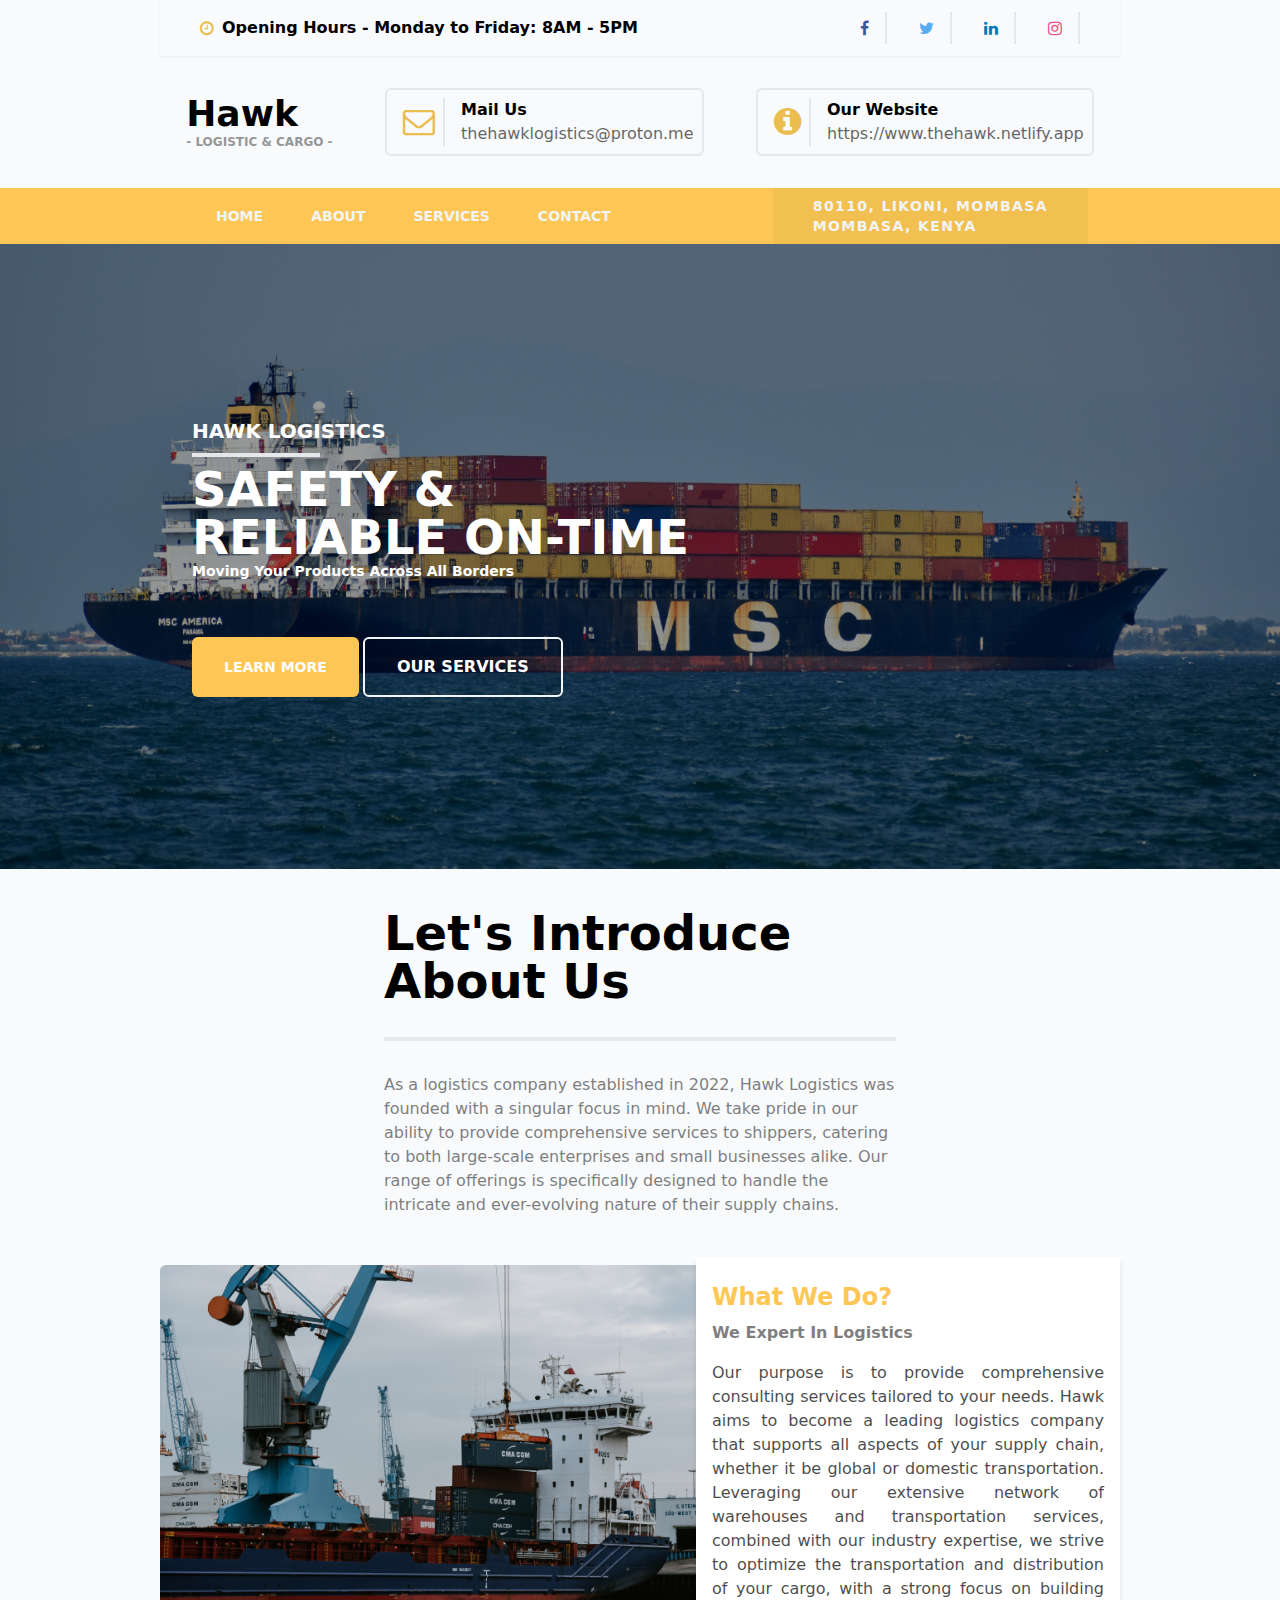
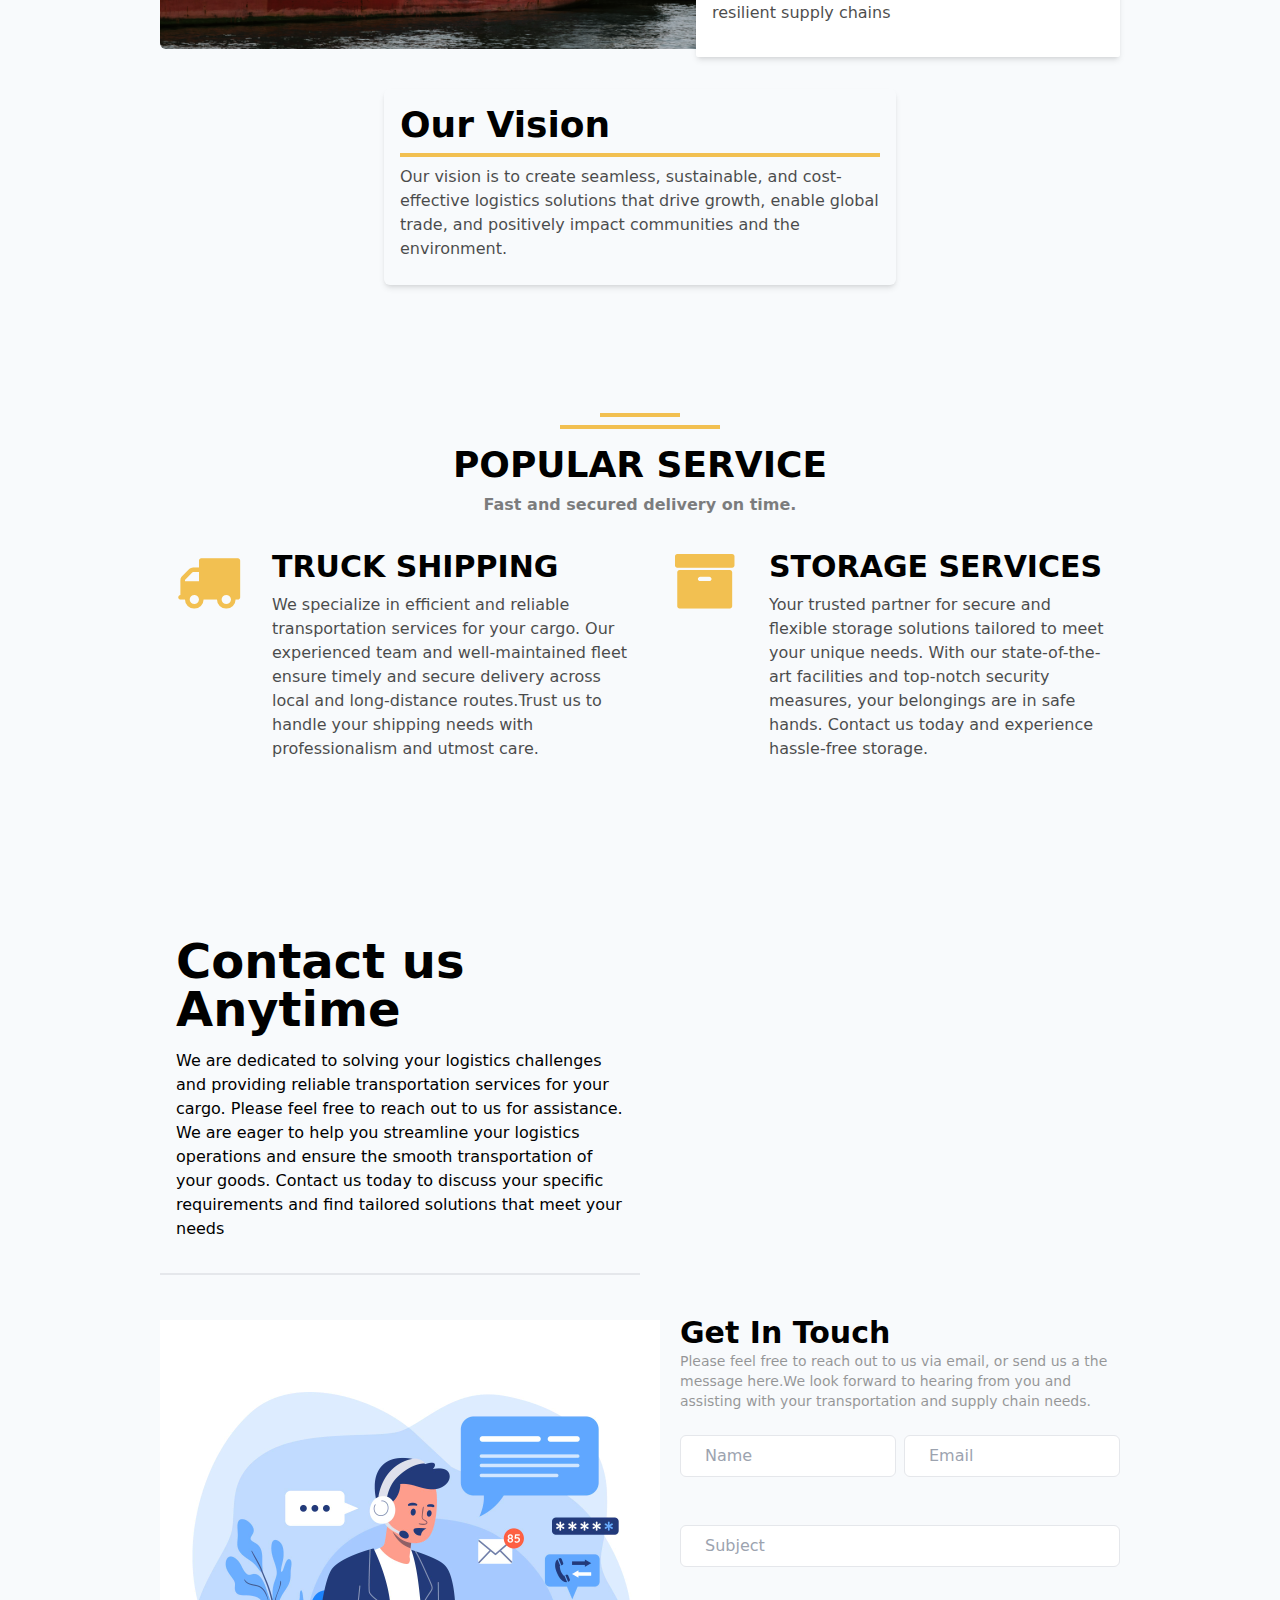
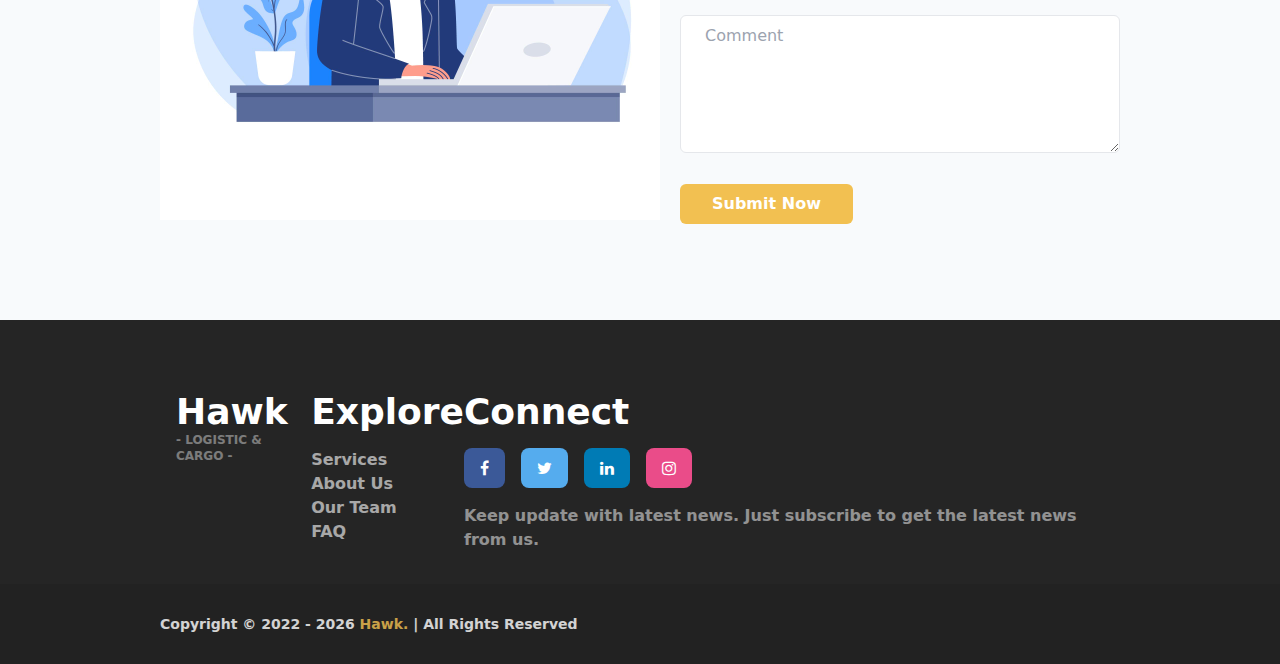
<file: index.html>
<!DOCTYPE html>
<html lang="en" class="scroll-pt-12 scroll-smooth">
  <head>
    <meta charset="UTF-8" />
    <meta
      name="viewport"
      content="width=device-width, initial-scale=1.0, maximum-scale=1.0, user-scalable=no"
    />
    <!-- jQuery -->
    <script
      defer
      src="https://ajax.googleapis.com/ajax/libs/jquery/3.6.4/jquery.min.js"
    ></script>
    <!-- custom javascript -->
    <script defer src="./app.js"></script>

    <link rel="stylesheet" href="./build.css" />
    <!-- icons -->
    <link
      rel="stylesheet"
      href="https://cdnjs.cloudflare.com/ajax/libs/font-awesome/4.7.0/css/font-awesome.min.css"
    />

    <!-- animate css -->
    <link
      rel="stylesheet"
      href="https://cdnjs.cloudflare.com/ajax/libs/animate.css/4.1.1/animate.min.css"
    />

    <!-- internal css -->
    <style>
      #hide,
      .fa-truck,
      .fa-archive {
        display: none;
      }

      @media screen and (min-width: 768px) {
        .fa-archive,
        .fa-truck {
          display: block;
        }
      }
    </style>
    <title>Hawk</title>
  </head>
  <body class="bg-slate-50 antialiased">
    <section class="container">
      <div
        class="mx-auto flex h-14 flex-col px-10 md:w-9/12 md:flex-row md:justify-between md:shadow-sm"
      >
        <div
          class="flex items-baseline space-x-2 font-semibold opacity-70 md:items-center md:opacity-100"
        >
          <i class="fa fa-clock-o text-[#EBBD4F]"></i>
          <p class="leading-6">Opening Hours - Monday to Friday: 8AM - 5PM</p>
        </div>
        <div
          class="mt-6 flex items-center space-x-1 text-white md:mt-0 md:space-x-4"
        >
          <a
            href="#"
            class="fa fa-facebook border px-6 py-4 text-[#3B5998] hover:opacity-70 md:border-0 md:border-r-2 md:px-4 md:py-2"
          ></a>
          <a
            href="#"
            class="fa fa-twitter border px-6 py-4 text-[#55ACEE] hover:opacity-70 md:border-0 md:border-r-2 md:px-4 md:py-2"
          ></a>
          <a
            href="#"
            class="fa fa-linkedin border px-6 py-4 text-[#007bb5] hover:opacity-70 md:border-0 md:border-r-2 md:px-4 md:py-2"
          ></a>
          <a
            href="#"
            class="fa fa-instagram border px-6 py-4 text-[#ea4c89] hover:opacity-70 md:border-0 md:border-r-2 md:px-4 md:py-2"
          ></a>
        </div>
      </div>

      <section
        class="mx-auto my-20 flex w-9/12 flex-col items-center justify-around space-y-4 md:my-8 md:flex-row md:space-y-0"
      >
        <div>
          <h2 class="font-custom text-4xl font-bold">Hawk</h2>
          <p class="text-xs font-bold uppercase opacity-40">
            - Logistic & Cargo -
          </p>
        </div>

        <div class="flex space-x-4 rounded-md border-2 p-2">
          <div
            class="fa fa-envelope-o fa-2x border-r-2 p-2 text-[#EBBD4F]"
          ></div>
          <div>
            <h3 class="font-bold">Mail Us</h3>
            <p class="opacity-60">thehawklogistics@proton.me</p>
          </div>
        </div>

        <div class="flex space-x-4 rounded-md border-2 p-2">
          <div
            class="fa fa-info-circle fa-2x border-r-2 p-2 text-[#EBBD4F]"
          ></div>
          <div>
            <h3 class="font-bold">Our Website</h3>
            <p class="opacity-60">https://www.thehawk.netlify.app</p>
          </div>
        </div>
      </section>

      <!-- header -->
      <header
        class="-mt-10 bg-[#FEC655] px-10 text-sm font-bold uppercase text-slate-100 md:sticky md:top-0 md:z-50 md:-mt-0 md:flex md:items-center md:justify-between md:px-48"
      >
        <nav
          class="hidden md:block md:flex md:h-14 md:items-center md:justify-center"
        >
          <a
            href="#home"
            class="flex h-full items-center justify-center px-6 hover:bg-[#333333]"
            >Home</a
          >
          <a
            href="#about"
            class="flex h-full items-center justify-center px-6 hover:bg-[#333333]"
            >About</a
          >
          <a
            href="#services"
            class="flex h-full items-center justify-center px-6 hover:bg-[#333333]"
            >Services</a
          >
          <a
            href="#contact"
            class="flex h-full items-center justify-center px-6 hover:bg-[#333333]"
            >Contact</a
          >
        </nav>
        <div
          class="inline-block bg-[#F2C051] px-1 py-4 tracking-widest opacity-100 md:block md:px-10 md:py-2"
        >
          <h2>80110, Likoni, Mombasa</h2>
          <h2 class="text-right md:text-left">Mombasa, Kenya</h2>
        </div>
      </header>

      <div
        class="flex h-16 items-center justify-end bg-[#333333] pr-2 text-[#F2C051] md:hidden"
      >
        <div class="flex h-14 w-16 items-center justify-center bg-white">
          <i class="fa fa-bars fa-2x cursor-pointer text-xl" id="show"></i>
          <i
            class="fa fa-window-close fa-2x cursor-pointer text-xl"
            id="hide"
          ></i>
        </div>
      </div>
      <nav class="hidden bg-[#0C1923] text-white" id="panel">
        <a
          href="#home"
          class="animate__animated animate__fadeInLeftBig animate__faster flex h-full items-center px-6 py-4 font-semibold uppercase focus:bg-[#263139]"
          >Home</a
        >
        <a
          href="#about"
          class="animate__animated animate__fadeInRightBig animate__faster flex h-full items-center px-6 py-4 font-semibold uppercase focus:bg-[#263139]"
          >About</a
        >
        <a
          href="#services"
          class="animate__animated animate__fadeInLeftBig animate__faster flex h-full items-center px-6 py-4 font-semibold uppercase focus:bg-[#263139]"
          >Services</a
        >
        <a
          href="#contact"
          class="animate__animated animate__fadeInRightBig animate__faster flex h-full items-center px-6 py-4 font-semibold uppercase focus:bg-[#263139]"
          >Contact</a
        >
      </nav>

      <!-- home -->

      <section
        class="h-96 bg-mobile-pattern bg-cover bg-center bg-no-repeat md:h-[625px] md:bg-hero-pattern md:bg-bottom"
        id="home"
      >
        <div class="flex h-full items-center bg-black bg-opacity-40">
          <div
            class="mx-auto w-10/12 font-semibold text-white md:ml-48 md:w-2/5"
          >
            <h2 class="font-custom text-xl uppercase">Hawk Logistics</h2>
            <hr class="my-2 w-3/12 md:border-2" />
            <h2 class="font-custom text-3xl uppercase md:text-5xl">
              Safety & Reliable On-Time
            </h2>
            <p class="text-sm capitalize">
              Moving your products across all borders
            </p>

            <div
              class="mt-14 flex space-x-4 uppercase text-white md:flex-none md:space-x-1"
            >
              <a
                href="#"
                class="flex items-center whitespace-nowrap rounded-md bg-[#FEC655] px-4 py-2 text-sm font-semibold hover:opacity-70 md:flex-none md:whitespace-normal md:px-8 md:py-4"
                >Learn More</a
              >

              <a
                href="#services"
                class="flex items-center whitespace-nowrap rounded-md border-2 border-slate-100 bg-black bg-opacity-5 px-4 py-2 font-semibold hover:opacity-70 md:flex-none md:whitespace-normal md:px-8 md:py-4"
                >Our Services</a
              >
            </div>
          </div>
        </div>
      </section>

      <!-- About -->

      <section class="mx-auto my-10 h-auto w-10/12 md:w-2/5" id="about">
        <div
          class="font-custom mt-4 flex justify-center text-2xl font-bold md:text-5xl"
        >
          Let's Introduce About Us
        </div>
        <hr class="my-4 border-2 md:my-8" />

        <p class="opacity-50">
          As a logistics company established in 2022, Hawk Logistics was founded
          with a singular focus in mind. We take pride in our ability to provide
          comprehensive services to shippers, catering to both large-scale
          enterprises and small businesses alike. Our range of offerings is
          specifically designed to handle the intricate and ever-evolving nature
          of their supply chains.
        </p>
      </section>

      <section
        class="mx-auto my-8 flex w-10/12 flex-col items-center md:w-9/12 md:flex-row"
      >
        <img
          src="/images/pilger.jpg"
          alt="image"
          class="hidden h-96 rounded-md md:block"
          width="700"
        />

        <div
          class="h-auto w-full rounded-sm bg-white p-4 shadow-md md:z-30 md:-ml-10"
        >
          <h3 class="my-2 text-2xl font-semibold text-[#FEC655]">
            What We Do?
          </h3>

          <h3 class="font-semibold capitalize opacity-50">
            We expert in logistics
          </h3>

          <p class="my-4 opacity-70 md:text-justify">
            Our purpose is to provide comprehensive consulting services tailored
            to your needs. Hawk aims to become a leading logistics company that
            supports all aspects of your supply chain, whether it be global or
            domestic transportation. Leveraging our extensive network of
            warehouses and transportation services, combined with our industry
            expertise, we strive to optimize the transportation and distribution
            of your cargo, with a strong focus on building resilient supply
            chains
          </p>
        </div>
      </section>
      <section class="mx-auto mt-4 w-10/12 rounded-md p-4 shadow-md md:w-2/5">
        <h3 class="font-custom text-4xl font-bold">Our Vision</h3>
        <hr class="my-2 border-2 border-[#F2C051]" />
        <p class="my-2 font-sans opacity-70">
          Our vision is to create seamless, sustainable, and cost-effective
          logistics solutions that drive growth, enable global trade, and
          positively impact communities and the environment.
        </p>
      </section>

      <!-- Services -->
      <section
        class="mx-auto my-32 w-10/12 text-center md:w-9/12"
        id="services"
      >
        <hr class="mx-auto my-2 w-1/12 border-2 border-[#F2C051]" />
        <hr class="mx-auto w-1/6 border-2 border-[#F2C051]" />
        <h3
          class="font-custom mb-2 mt-4 text-2xl font-bold uppercase md:text-4xl"
        >
          Popular Service
        </h3>

        <p class="font-semibold opacity-50">
          Fast and secured delivery on time.
        </p>

        <section
          class="mb-10 mt-4 flex flex-col items-baseline justify-center space-y-10 md:flex-row md:space-x-8 md:space-y-0 md:p-4"
        >
          <div
            class="flex flex-col shadow-lg shadow-slate-300 md:flex-row md:space-x-8 md:shadow-none"
          >
            <i class="fa fa-truck fa-4x text-[#F2C051]"></i>
            <img
              src="/images/truck.jpg"
              alt="image"
              height="176"
              class="mb-4 h-44 w-full object-cover object-center md:hidden"
            />
            <div class="p-6 text-left md:p-0">
              <h2
                class="font-custom mb-2 text-xl font-bold uppercase md:text-3xl"
              >
                Truck shipping
              </h2>
              <p class="opacity-70">
                We specialize in efficient and reliable transportation services
                for your cargo. Our experienced team and well-maintained fleet
                ensure timely and secure delivery across local and long-distance
                routes.Trust us to handle your shipping needs with
                professionalism and utmost care.
              </p>
            </div>
          </div>

          <div
            class="flex flex-col shadow-lg shadow-slate-300 md:flex-row md:space-x-8 md:shadow-none"
          >
            <i class="fa fa-archive fa-4x text-[#F2C051]"></i>
            <img
              src="/images/storage.jpg"
              alt="image"
              height="176"
              class="mb-4 h-44 w-full object-cover object-center md:hidden"
            />
            <div class="p-6 text-left md:p-0">
              <h2
                class="font-custom mb-2 text-xl font-bold uppercase md:text-3xl"
              >
                Storage services
              </h2>
              <p class="opacity-70">
                Your trusted partner for secure and flexible storage solutions
                tailored to meet your unique needs. With our state-of-the-art
                facilities and top-notch security measures, your belongings are
                in safe hands. Contact us today and experience hassle-free
                storage.
              </p>
            </div>
          </div>
        </section>
      </section>

      <!-- Contact us -->

      <section class="mx-auto mb-24 w-10/12 md:w-9/12" id="contact">
        <div class="mb-10 w-full border-b-2 p-4 md:w-1/2">
          <h2 class="font-custom text-3xl font-bold md:mt-4 md:text-5xl">
            Contact us <br />
            Anytime
          </h2>
          <p class="my-4">
            We are dedicated to solving your logistics challenges and providing
            reliable transportation services for your cargo. Please feel free to
            reach out to us for assistance. We are eager to help you streamline
            your logistics operations and ensure the smooth transportation of
            your goods. Contact us today to discuss your specific requirements
            and find tailored solutions that meet your needs
          </p>
        </div>

        <section class="my-10 w-full md:flex md:items-center md:space-x-5">
          <img
            src="/images/support.jpg"
            alt="image"
            width="700"
            class="hidden object-cover object-center md:block"
            style="height: 500px"
          />
          <div class="">
            <h2 class="font-custom text-3xl font-bold">Get In Touch</h2>
            <p class="text-sm opacity-40">
              Please feel free to reach out to us via email, or send us a the
              message here.We look forward to hearing from you and assisting
              with your transportation and supply chain needs.
            </p>

            <div
              class="my-6 flex flex-col space-y-4 md:flex-row md:space-x-2 md:space-y-0"
            >
              <input
                type="text"
                placeholder="Name"
                class="w-full rounded-md border px-6 py-2 outline-none focus:outline-none"
              />
              <input
                type="text"
                placeholder="Email"
                class="w-full rounded-md border px-6 py-2 outline-none focus:outline-none"
              />
            </div>
            <input
              type="text"
              placeholder="Subject"
              class="-my-2 w-full rounded-md border px-6 py-2 outline-none focus:outline-none md:my-6"
            />

            <textarea
              placeholder="Comment"
              cols="30"
              rows="5"
              class="my-6 w-full rounded-md border px-6 py-2 outline-none focus:outline-none"
            ></textarea>

            <button
              type="submit"
              class="rounded-md bg-[#F2C051] px-8 py-2 font-bold capitalize text-white"
            >
              Submit Now
            </button>
          </div>
        </section>
      </section>

      <!-- footer -->
      <section class="w-full bg-[#252525] text-white">
        <footer
          class="mx-auto flex w-10/12 flex-col items-baseline justify-between bg-[#252525] px-4 pt-10 md:w-9/12 md:flex-row"
        >
          <div class="my-2 md:my-0">
            <h2 class="font-custom text-2xl font-bold md:text-4xl">Hawk</h2>
            <p class="text-xs font-bold uppercase opacity-40">
              - Logistic & Cargo -
            </p>
          </div>

          <div class="my-2 md:my-0">
            <h2 class="font-custom my-4 text-2xl font-bold md:text-4xl">
              Explore
            </h2>
            <div class="flex flex-col">
              <a href="#" class="font-semibold opacity-60 hover:opacity-30"
                >Services</a
              >
              <a href="#" class="font-semibold opacity-60 hover:opacity-30"
                >About Us</a
              >
              <a href="#" class="font-semibold opacity-60 hover:opacity-30"
                >Our Team</a
              >
              <a href="#" class="font-semibold opacity-60 hover:opacity-30"
                >FAQ</a
              >
            </div>
          </div>

          <div class="my-2 md:my-4">
            <h2 class="font-custom my-4 text-2xl font-bold md:text-4xl">
              Connect
            </h2>
            <div class="flex items-center space-x-4 text-white">
              <a
                href="#"
                class="fa fa-facebook rounded-lg bg-[#3B5998] px-4 py-3 hover:opacity-70"
              ></a>
              <a
                href="#"
                class="fa fa-twitter rounded-lg bg-[#55ACEE] px-4 py-3 hover:opacity-70"
              ></a>
              <a
                href="#"
                class="fa fa-linkedin rounded-lg bg-[#007bb5] px-4 py-3 hover:opacity-70"
              ></a>
              <a
                href="#"
                class="fa fa-instagram rounded-lg bg-[#ea4c89] px-4 py-3 hover:opacity-70"
              ></a>
            </div>

            <p class="my-4 font-semibold opacity-50">
              Keep update with latest news. Just subscribe to get the latest
              news from us.
            </p>
          </div>
        </footer>
        <section
          class="flex h-20 items-center bg-[#222222] font-semibold opacity-80"
        >
          <p class="md:text-md mx-auto w-9/12 text-sm">
            Copyright &copy; 2022 -
            <script>
              document.write(new Date().getFullYear());
            </script>
            <span class="text-[#F2C051]">Hawk.</span> | All Rights Reserved
          </p>
        </section>
      </section>
    </section>
  </body>
</html>
</file>
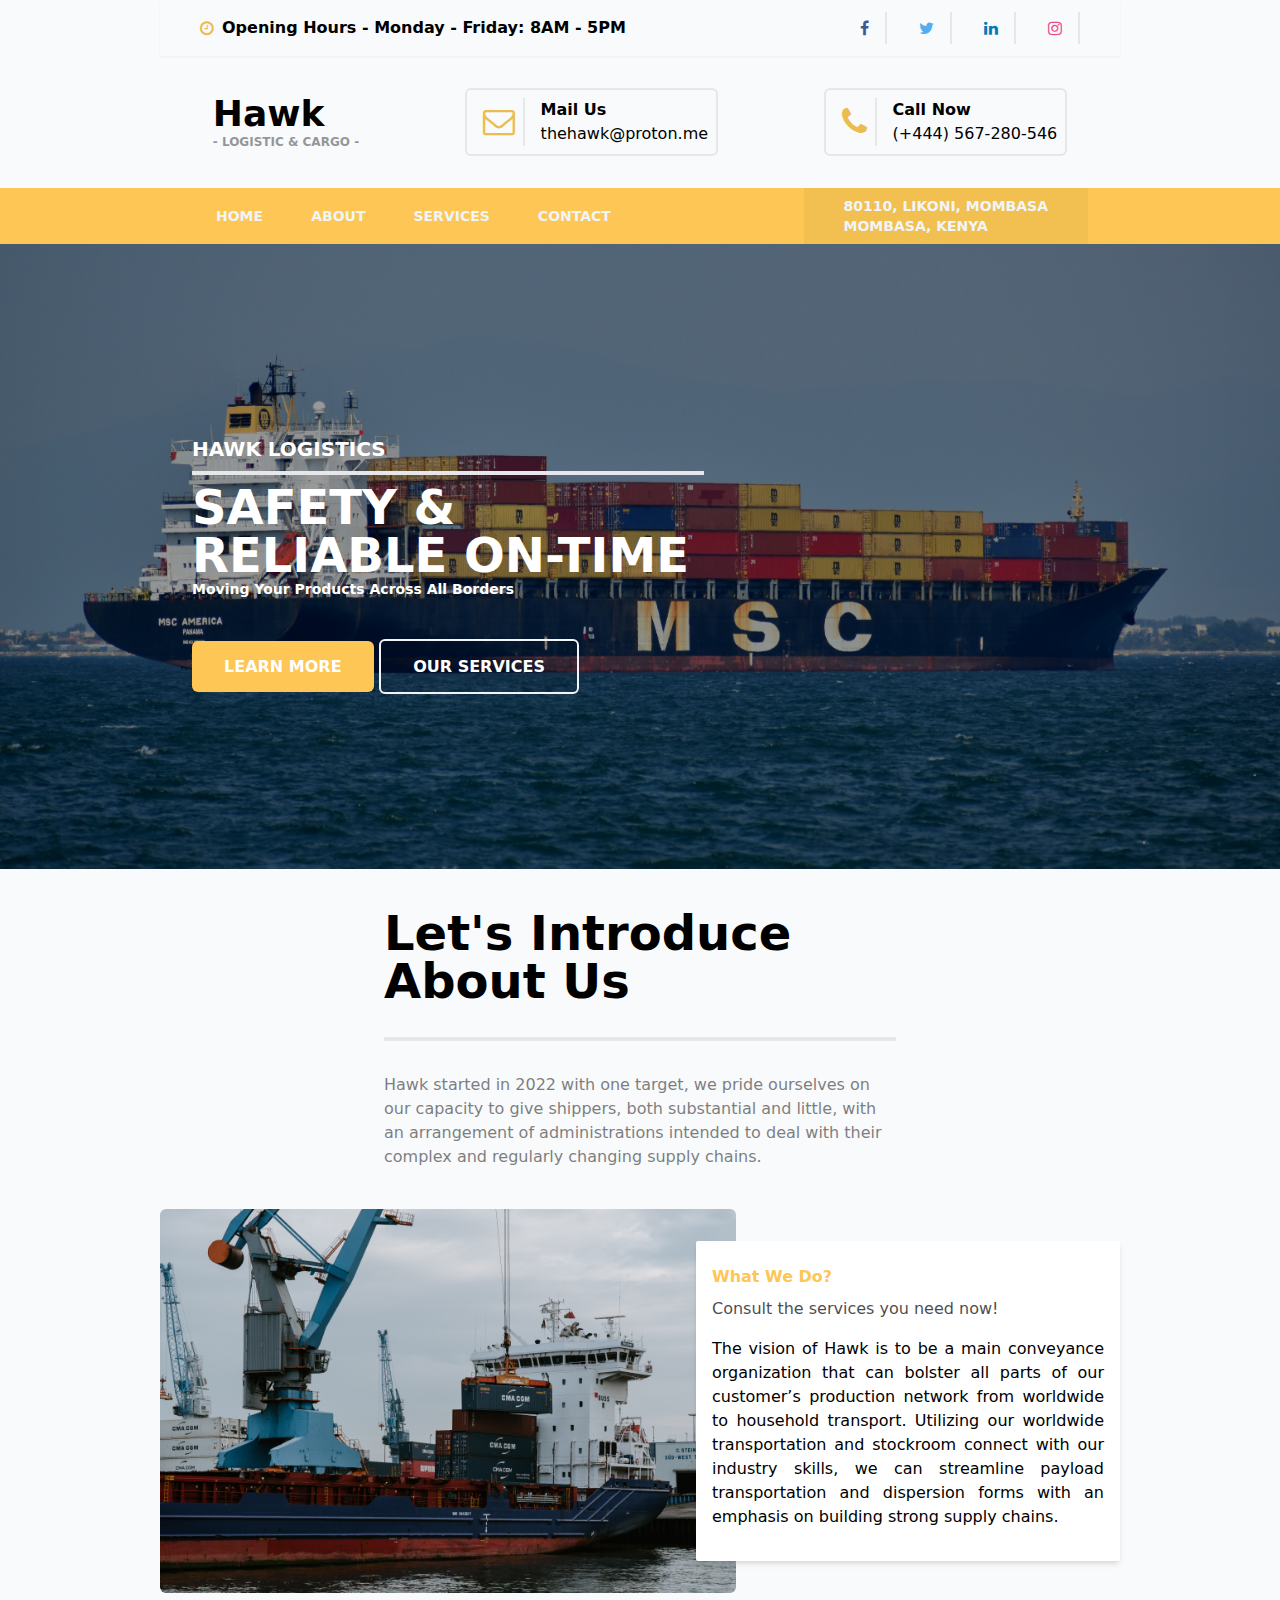
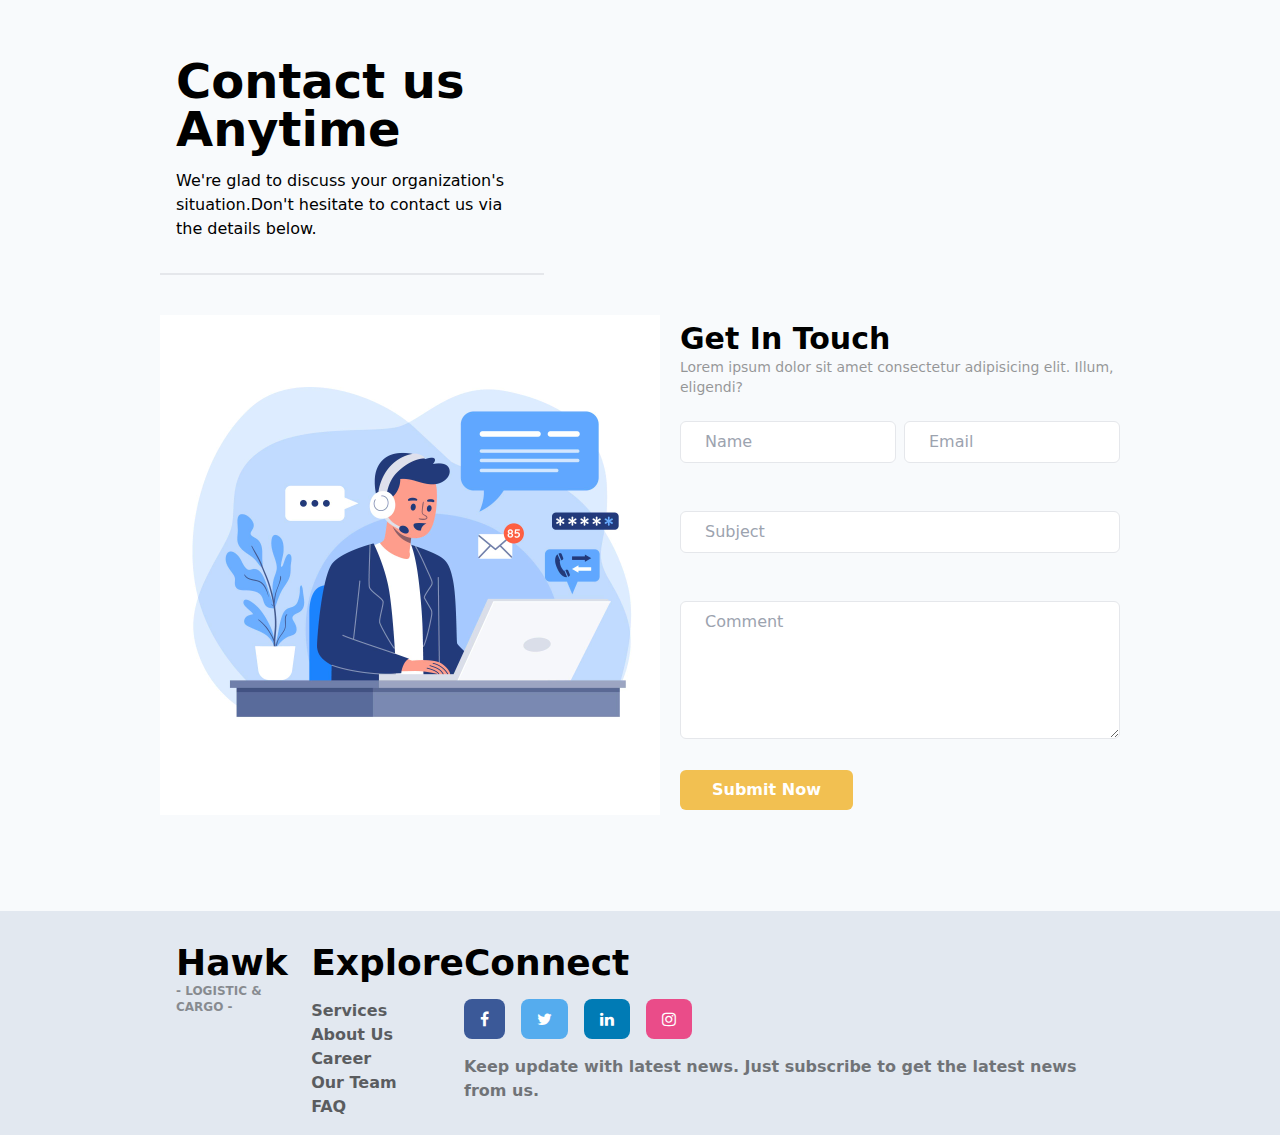
<file: public/index.html>
<!DOCTYPE html>
<html lang="en" class="scroll-pt-12 scroll-smooth">
  <head>
    <meta charset="UTF-8" />
    <meta name="viewport" content="width=device-width, initial-scale=1.0" />
    <link
      href="https://fonts.googleapis.com/css2?family=Port+Lligat+Slab&display=swap"
      rel="stylesheet"
    />
    <link rel="stylesheet" href="build.css" />
    <!-- icons -->
    <link
      rel="stylesheet"
      href="https://cdnjs.cloudflare.com/ajax/libs/font-awesome/4.7.0/css/font-awesome.min.css"
    />

    <!-- css -->
    <style>
      @media screen and (max-width: 768px) {
        .container {
          display: none;
        }
      }
    </style>
    <title>Hawk</title>
  </head>
  <body class="bg-slate-50 antialiased">
    <section class="container">
      <div class="mx-auto flex h-14 w-9/12 justify-between px-10 shadow-sm">
        <div class="flex items-center space-x-2 font-semibold">
          <i class="fa fa-clock-o text-[#EBBD4F]"></i>
          <p>Opening Hours - Monday - Friday: 8AM - 5PM</p>
        </div>
        <div class="flex items-center space-x-4 text-white">
          <a
            href="#"
            class="fa fa-facebook border-r-2 px-4 py-2 text-[#3B5998] hover:opacity-70"
          ></a>
          <a
            href="#"
            class="fa fa-twitter border-r-2 px-4 py-2 text-[#55ACEE] hover:opacity-70"
          ></a>
          <a
            href="#"
            class="fa fa-linkedin border-r-2 px-4 py-2 text-[#007bb5] hover:opacity-70"
          ></a>
          <a
            href="#"
            class="fa fa-instagram border-r-2 px-4 py-2 text-[#ea4c89] hover:opacity-70"
          ></a>
        </div>
      </div>

      <section class="mx-auto my-8 flex w-9/12 items-center justify-around">
        <div>
          <h2 class="font-custom text-4xl font-bold">Hawk</h2>
          <p class="text-xs font-bold uppercase opacity-40">
            - Logistic & Cargo -
          </p>
        </div>

        <div class="flex space-x-4 rounded-md border-2 p-2">
          <div
            class="fa fa-envelope-o fa-2x border-r-2 p-2 text-[#EBBD4F]"
          ></div>
          <div>
            <h3 class="font-bold">Mail Us</h3>
            <p>thehawk@proton.me</p>
          </div>
        </div>

        <div class="flex space-x-4 rounded-md border-2 p-2">
          <div class="fa fa-phone fa-2x border-r-2 p-2 text-[#EBBD4F]"></div>
          <div>
            <h3 class="font-bold">Call Now</h3>
            <p>(+444) 567-280-546</p>
          </div>
        </div>
      </section>

      <!-- header -->
      <header
        class="sticky top-0 z-50 flex items-center justify-between bg-[#FEC655] px-48 text-sm font-bold uppercase text-slate-100"
      >
        <nav class="flex h-14 items-center justify-center">
          <a
            href="#home"
            class="flex h-full items-center justify-center px-6 hover:bg-[#333333]"
            >Home</a
          >
          <a
            href="#about"
            class="flex h-full items-center justify-center px-6 hover:bg-[#333333]"
            >About</a
          >
          <a
            href="#"
            class="flex h-full items-center justify-center px-6 hover:bg-[#333333]"
            >Services</a
          >
          <a
            href="#contact"
            class="flex h-full items-center justify-center px-6 hover:bg-[#333333]"
            >Contact</a
          >
        </nav>
        <div class="bg-[#F2C051] px-10 py-2">
          <h2>80110, Likoni, Mombasa</h2>
          <h2>Mombasa, Kenya</h2>
        </div>
      </header>

      <!-- home -->

      <section
        class="h-[625px] bg-hero-pattern bg-cover bg-bottom bg-no-repeat"
        id="home"
      >
        <div class="flex h-full items-center bg-black bg-opacity-40">
          <div class="ml-48 w-2/5 font-semibold text-white">
            <h2 class="font-custom text-xl uppercase">Hawk Logistics</h2>
            <hr class="my-2 border-2" />
            <h2 class="font-custom text-5xl uppercase">
              Safety & Reliable On-Time
            </h2>
            <p class="text-sm capitalize">
              Moving your products across all borders
            </p>

            <div class="mt-14 uppercase text-white">
              <a
                href="#"
                class="rounded-md bg-[#FEC655] px-8 py-4 font-semibold hover:opacity-70"
                >Learn More</a
              >

              <a
                href="#"
                class="rounded-md border-2 border-slate-100 bg-black bg-opacity-5 px-8 py-4 font-semibold hover:opacity-70"
                >Our Services</a
              >
            </div>
          </div>
        </div>
      </section>

      <!-- About -->

      <section class="mx-auto my-10 h-auto w-2/5" id="about">
        <div class="font-custom mt-4 flex justify-center text-5xl font-bold">
          Let's Introduce About Us
        </div>
        <hr class="my-8 border-2" />

        <p class="opacity-50">
          Hawk started in 2022 with one target, we pride ourselves on our
          capacity to give shippers, both substantial and little, with an
          arrangement of administrations intended to deal with their complex and
          regularly changing supply chains.
        </p>
      </section>

      <section class="mx-auto my-8 flex w-9/12 items-center">
        <img
          src="/images/pilger.jpg"
          alt="image"
          class="h-96 rounded-md"
          width="700"
        />

        <div
          class="z-30 -ml-10 h-auto w-full rounded-sm bg-white p-4 shadow-md"
        >
          <h3 class="my-2 font-semibold text-[#FEC655]">What We Do?</h3>
          <h3 class="font-sans opacity-70">
            Consult the services you need now!
          </h3>

          <p class="my-4 text-justify">
            The vision of Hawk is to be a main conveyance organization that can
            bolster all parts of our customer’s production network from
            worldwide to household transport. Utilizing our worldwide
            transportation and stockroom connect with our industry skills, we
            can streamline payload transportation and dispersion forms with an
            emphasis on building strong supply chains.
          </p>
        </div>
      </section>

      <!-- Contact us -->

      <section class="mx-auto mb-24 w-9/12" id="contact">
        <div class="mb-10 w-96 border-b-2 p-4">
          <h2 class="font-custom mt-4 text-5xl font-bold">
            Contact us <br />
            Anytime
          </h2>
          <p class="my-4">
            We're glad to discuss your organization's situation.Don't hesitate
            to contact us via the details below.
          </p>
        </div>

        <section class="my-10 flex items-center space-x-5">
          <img
            src="/images/support.jpg"
            alt="image"
            width="700"
            class="object-cover object-center"
            style="height: 500px"
          />
          <div class="">
            <h2 class="font-custom text-3xl font-bold">Get In Touch</h2>
            <p class="text-sm opacity-40">
              Lorem ipsum dolor sit amet consectetur adipisicing elit. Illum,
              eligendi?
            </p>

            <div class="my-6 flex space-x-2">
              <input
                type="text"
                placeholder="Name"
                class="w-full rounded-md border px-6 py-2 outline-none focus:outline-none"
              />
              <input
                type="text"
                placeholder="Email"
                class="w-full rounded-md border px-6 py-2 outline-none focus:outline-none"
              />
            </div>
            <input
              type="text"
              placeholder="Subject"
              class="my-6 w-full rounded-md border px-6 py-2 outline-none focus:outline-none"
            />

            <textarea
              placeholder="Comment"
              cols="30"
              rows="5"
              class="my-6 w-full rounded-md border px-6 py-2 outline-none focus:outline-none"
            ></textarea>

            <button
              type="submit"
              class="rounded-md bg-[#F2C051] px-8 py-2 font-bold capitalize text-white"
            >
              Submit Now
            </button>
          </div>
        </section>
      </section>

      <!-- footer -->
      <section class="w-full bg-slate-200">
        <footer
          class="mx-auto flex w-9/12 items-baseline justify-between bg-slate-200 px-4"
        >
          <div>
            <h2 class="font-custom text-4xl font-bold">Hawk</h2>
            <p class="text-xs font-bold uppercase opacity-40">
              - Logistic & Cargo -
            </p>
          </div>

          <div class="">
            <h2 class="font-custom my-4 text-4xl font-bold">Explore</h2>
            <div class="flex flex-col">
              <a href="#" class="font-semibold opacity-60 hover:opacity-30"
                >Services</a
              >
              <a href="#" class="font-semibold opacity-60 hover:opacity-30"
                >About Us</a
              >
              <a href="#" class="font-semibold opacity-60 hover:opacity-30"
                >Career</a
              >
              <a href="#" class="font-semibold opacity-60 hover:opacity-30"
                >Our Team</a
              >
              <a href="#" class="font-semibold opacity-60 hover:opacity-30"
                >FAQ</a
              >
            </div>
          </div>

          <div class="my-4">
            <h2 class="font-custom my-4 text-4xl font-bold">Connect</h2>
            <div class="flex items-center space-x-4 text-white">
              <a
                href="#"
                class="fa fa-facebook rounded-lg bg-[#3B5998] px-4 py-3 hover:opacity-70"
              ></a>
              <a
                href="#"
                class="fa fa-twitter rounded-lg bg-[#55ACEE] px-4 py-3 hover:opacity-70"
              ></a>
              <a
                href="#"
                class="fa fa-linkedin rounded-lg bg-[#007bb5] px-4 py-3 hover:opacity-70"
              ></a>
              <a
                href="#"
                class="fa fa-instagram rounded-lg bg-[#ea4c89] px-4 py-3 hover:opacity-70"
              ></a>
            </div>

            <p class="my-4 font-semibold opacity-50">
              Keep update with latest news. Just subscribe to get the latest
              news from us.
            </p>
          </div>
        </footer>
      </section>
    </section>

    <!-- Maintenance section page -->

    <section class="md:hidden">
      <h3 class="font-custom mt-48 font-semibold text-red-500 opacity-50">
        The site is under maintenance. Display on smaller devices will be
        available soon! <br />

        View on larger devices such as laptop/pc!
      </h3>
    </section>
  </body>
</html>
</file>
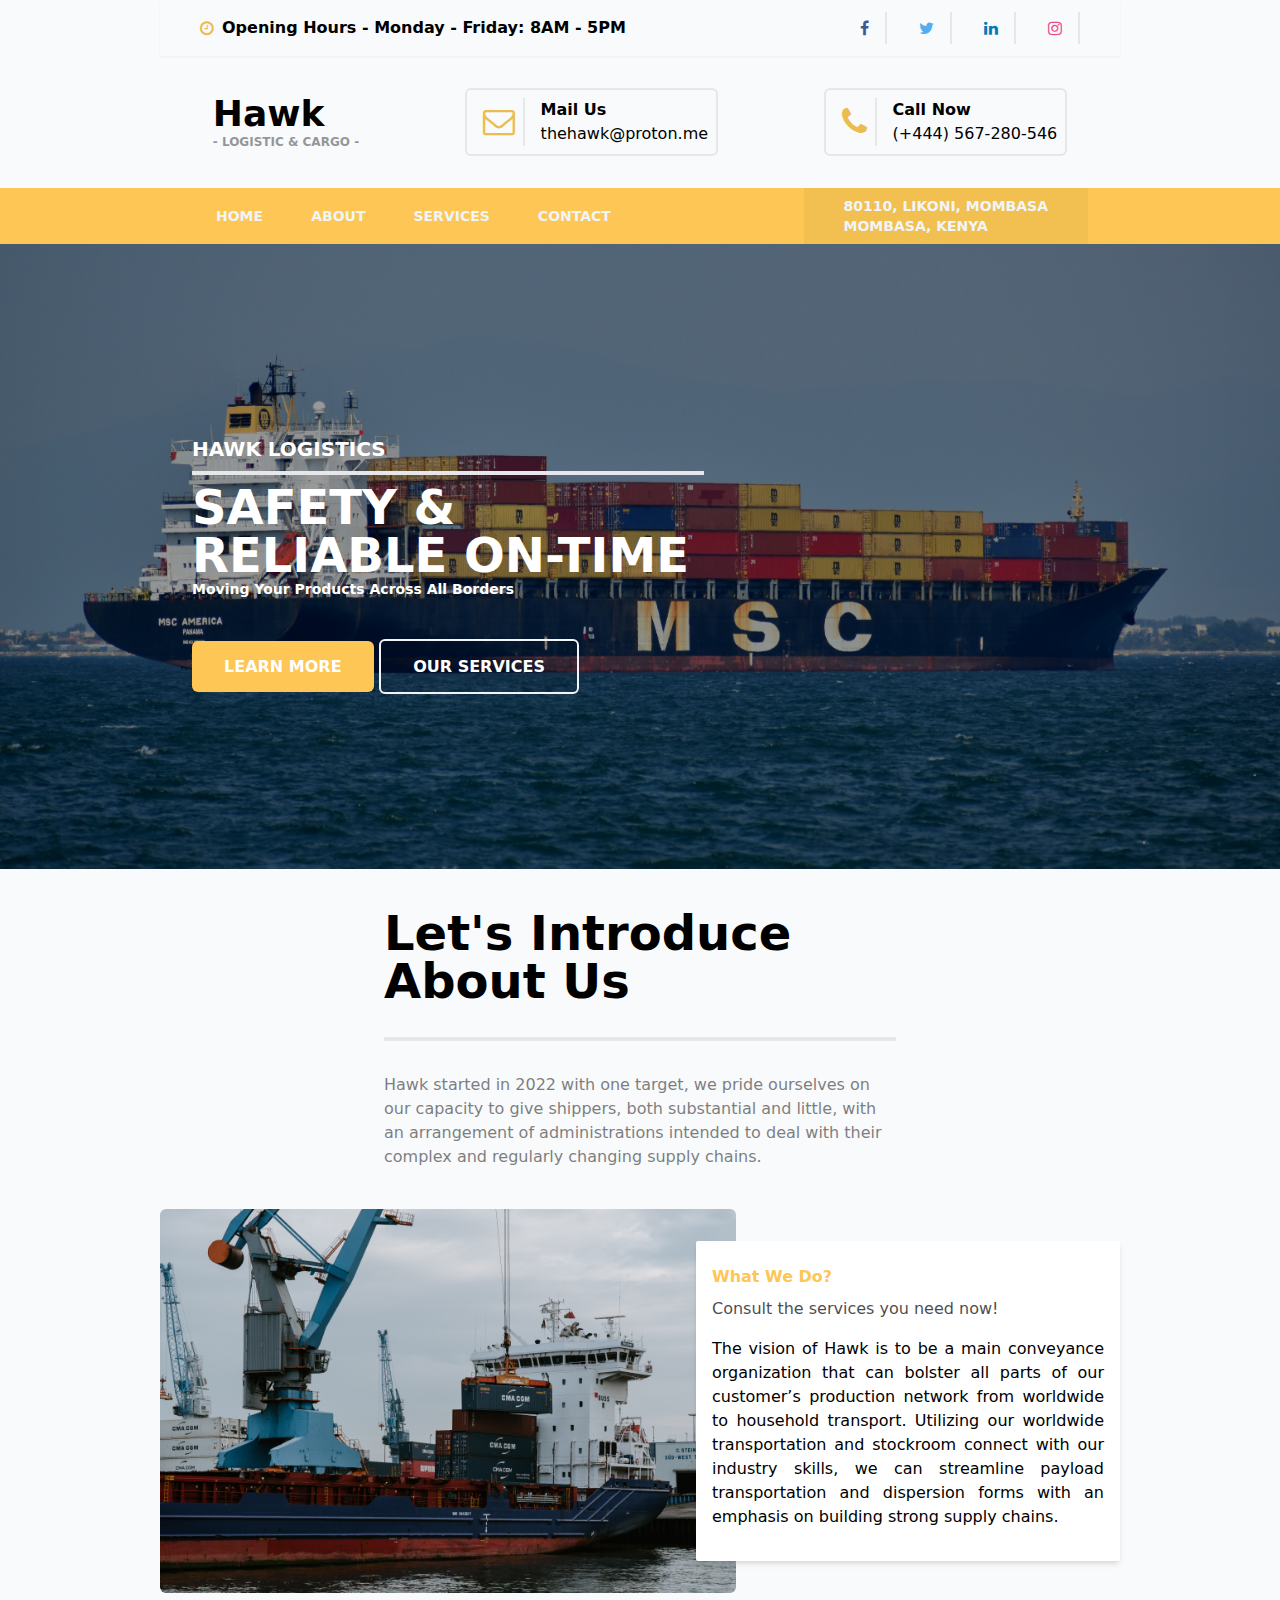
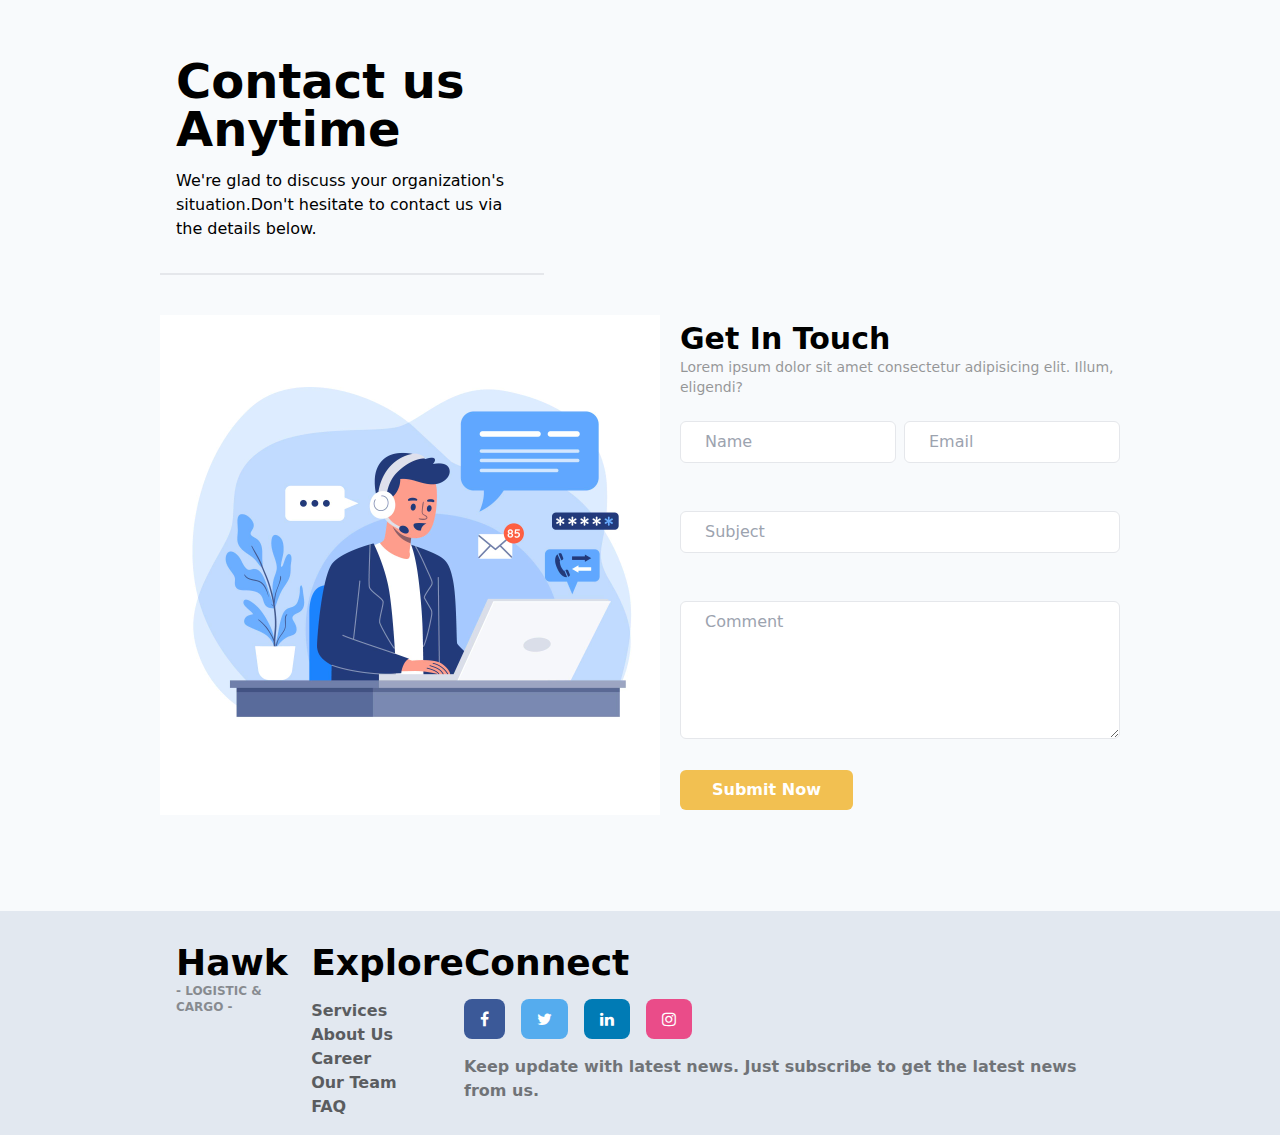
<file: src/index.html>
<!DOCTYPE html>
<html lang="en" class="scroll-pt-12 scroll-smooth">
  <head>
    <meta charset="UTF-8" />
    <meta name="viewport" content="width=device-width, initial-scale=1.0" />
    <link
      href="https://fonts.googleapis.com/css2?family=Port+Lligat+Slab&display=swap"
      rel="stylesheet"
    />
    <link rel="stylesheet" href="/public/build.css" />
    <!-- icons -->
    <link
      rel="stylesheet"
      href="https://cdnjs.cloudflare.com/ajax/libs/font-awesome/4.7.0/css/font-awesome.min.css"
    />

    <!-- css -->
    <style>
      @media screen and (max-width: 768px) {
        .container {
          display: none;
        }
      }
    </style>
    <title>Hawk</title>
  </head>
  <body class="bg-slate-50 antialiased">
    <section class="container">
      <div class="mx-auto flex h-14 w-9/12 justify-between px-10 shadow-sm">
        <div class="flex items-center space-x-2 font-semibold">
          <i class="fa fa-clock-o text-[#EBBD4F]"></i>
          <p>Opening Hours - Monday - Friday: 8AM - 5PM</p>
        </div>
        <div class="flex items-center space-x-4 text-white">
          <a
            href="#"
            class="fa fa-facebook border-r-2 px-4 py-2 text-[#3B5998] hover:opacity-70"
          ></a>
          <a
            href="#"
            class="fa fa-twitter border-r-2 px-4 py-2 text-[#55ACEE] hover:opacity-70"
          ></a>
          <a
            href="#"
            class="fa fa-linkedin border-r-2 px-4 py-2 text-[#007bb5] hover:opacity-70"
          ></a>
          <a
            href="#"
            class="fa fa-instagram border-r-2 px-4 py-2 text-[#ea4c89] hover:opacity-70"
          ></a>
        </div>
      </div>

      <section class="mx-auto my-8 flex w-9/12 items-center justify-around">
        <div>
          <h2 class="font-custom text-4xl font-bold">Hawk</h2>
          <p class="text-xs font-bold uppercase opacity-40">
            - Logistic & Cargo -
          </p>
        </div>

        <div class="flex space-x-4 rounded-md border-2 p-2">
          <div
            class="fa fa-envelope-o fa-2x border-r-2 p-2 text-[#EBBD4F]"
          ></div>
          <div>
            <h3 class="font-bold">Mail Us</h3>
            <p>thehawk@proton.me</p>
          </div>
        </div>

        <div class="flex space-x-4 rounded-md border-2 p-2">
          <div class="fa fa-phone fa-2x border-r-2 p-2 text-[#EBBD4F]"></div>
          <div>
            <h3 class="font-bold">Call Now</h3>
            <p>(+444) 567-280-546</p>
          </div>
        </div>
      </section>

      <!-- header -->
      <header
        class="sticky top-0 z-50 flex items-center justify-between bg-[#FEC655] px-48 text-sm font-bold uppercase text-slate-100"
      >
        <nav class="flex h-14 items-center justify-center">
          <a
            href="#home"
            class="flex h-full items-center justify-center px-6 hover:bg-[#333333]"
            >Home</a
          >
          <a
            href="#about"
            class="flex h-full items-center justify-center px-6 hover:bg-[#333333]"
            >About</a
          >
          <a
            href="#"
            class="flex h-full items-center justify-center px-6 hover:bg-[#333333]"
            >Services</a
          >
          <a
            href="#contact"
            class="flex h-full items-center justify-center px-6 hover:bg-[#333333]"
            >Contact</a
          >
        </nav>
        <div class="bg-[#F2C051] px-10 py-2">
          <h2>80110, Likoni, Mombasa</h2>
          <h2>Mombasa, Kenya</h2>
        </div>
      </header>

      <!-- home -->

      <section
        class="h-[625px] bg-hero-pattern bg-cover bg-bottom bg-no-repeat"
        id="home"
      >
        <div class="flex h-full items-center bg-black bg-opacity-40">
          <div class="ml-48 w-2/5 font-semibold text-white">
            <h2 class="font-custom text-xl uppercase">Hawk Logistics</h2>
            <hr class="my-2 border-2" />
            <h2 class="font-custom text-5xl uppercase">
              Safety & Reliable On-Time
            </h2>
            <p class="text-sm capitalize">
              Moving your products across all borders
            </p>

            <div class="mt-14 uppercase text-white">
              <a
                href="#"
                class="rounded-md bg-[#FEC655] px-8 py-4 font-semibold hover:opacity-70"
                >Learn More</a
              >

              <a
                href="#"
                class="rounded-md border-2 border-slate-100 bg-black bg-opacity-5 px-8 py-4 font-semibold hover:opacity-70"
                >Our Services</a
              >
            </div>
          </div>
        </div>
      </section>

      <!-- About -->

      <section class="mx-auto my-10 h-auto w-2/5" id="about">
        <div class="font-custom mt-4 flex justify-center text-5xl font-bold">
          Let's Introduce About Us
        </div>
        <hr class="my-8 border-2" />

        <p class="opacity-50">
          Hawk started in 2022 with one target, we pride ourselves on our
          capacity to give shippers, both substantial and little, with an
          arrangement of administrations intended to deal with their complex and
          regularly changing supply chains.
        </p>
      </section>

      <section class="mx-auto my-8 flex w-9/12 items-center">
        <img
          src="/images/pilger.jpg"
          alt="image"
          class="h-96 rounded-md"
          width="700"
        />

        <div
          class="z-30 -ml-10 h-auto w-full rounded-sm bg-white p-4 shadow-md"
        >
          <h3 class="my-2 font-semibold text-[#FEC655]">What We Do?</h3>
          <h3 class="font-sans opacity-70">
            Consult the services you need now!
          </h3>

          <p class="my-4 text-justify">
            The vision of Hawk is to be a main conveyance organization that can
            bolster all parts of our customer’s production network from
            worldwide to household transport. Utilizing our worldwide
            transportation and stockroom connect with our industry skills, we
            can streamline payload transportation and dispersion forms with an
            emphasis on building strong supply chains.
          </p>
        </div>
      </section>

      <!-- Contact us -->

      <section class="mx-auto mb-24 w-9/12" id="contact">
        <div class="mb-10 w-96 border-b-2 p-4">
          <h2 class="font-custom mt-4 text-5xl font-bold">
            Contact us <br />
            Anytime
          </h2>
          <p class="my-4">
            We're glad to discuss your organization's situation.Don't hesitate
            to contact us via the details below.
          </p>
        </div>

        <section class="my-10 flex items-center space-x-5">
          <img
            src="/images/support.jpg"
            alt="image"
            width="700"
            class="object-cover object-center"
            style="height: 500px"
          />
          <div class="">
            <h2 class="font-custom text-3xl font-bold">Get In Touch</h2>
            <p class="text-sm opacity-40">
              Lorem ipsum dolor sit amet consectetur adipisicing elit. Illum,
              eligendi?
            </p>

            <div class="my-6 flex space-x-2">
              <input
                type="text"
                placeholder="Name"
                class="w-full rounded-md border px-6 py-2 outline-none focus:outline-none"
              />
              <input
                type="text"
                placeholder="Email"
                class="w-full rounded-md border px-6 py-2 outline-none focus:outline-none"
              />
            </div>
            <input
              type="text"
              placeholder="Subject"
              class="my-6 w-full rounded-md border px-6 py-2 outline-none focus:outline-none"
            />

            <textarea
              placeholder="Comment"
              cols="30"
              rows="5"
              class="my-6 w-full rounded-md border px-6 py-2 outline-none focus:outline-none"
            ></textarea>

            <button
              type="submit"
              class="rounded-md bg-[#F2C051] px-8 py-2 font-bold capitalize text-white"
            >
              Submit Now
            </button>
          </div>
        </section>
      </section>

      <!-- footer -->
      <section class="w-full bg-slate-200">
        <footer
          class="mx-auto flex w-9/12 items-baseline justify-between bg-slate-200 px-4"
        >
          <div>
            <h2 class="font-custom text-4xl font-bold">Hawk</h2>
            <p class="text-xs font-bold uppercase opacity-40">
              - Logistic & Cargo -
            </p>
          </div>

          <div class="">
            <h2 class="font-custom my-4 text-4xl font-bold">Explore</h2>
            <div class="flex flex-col">
              <a href="#" class="font-semibold opacity-60 hover:opacity-30"
                >Services</a
              >
              <a href="#" class="font-semibold opacity-60 hover:opacity-30"
                >About Us</a
              >
              <a href="#" class="font-semibold opacity-60 hover:opacity-30"
                >Career</a
              >
              <a href="#" class="font-semibold opacity-60 hover:opacity-30"
                >Our Team</a
              >
              <a href="#" class="font-semibold opacity-60 hover:opacity-30"
                >FAQ</a
              >
            </div>
          </div>

          <div class="my-4">
            <h2 class="font-custom my-4 text-4xl font-bold">Connect</h2>
            <div class="flex items-center space-x-4 text-white">
              <a
                href="#"
                class="fa fa-facebook rounded-lg bg-[#3B5998] px-4 py-3 hover:opacity-70"
              ></a>
              <a
                href="#"
                class="fa fa-twitter rounded-lg bg-[#55ACEE] px-4 py-3 hover:opacity-70"
              ></a>
              <a
                href="#"
                class="fa fa-linkedin rounded-lg bg-[#007bb5] px-4 py-3 hover:opacity-70"
              ></a>
              <a
                href="#"
                class="fa fa-instagram rounded-lg bg-[#ea4c89] px-4 py-3 hover:opacity-70"
              ></a>
            </div>

            <p class="my-4 font-semibold opacity-50">
              Keep update with latest news. Just subscribe to get the latest
              news from us.
            </p>
          </div>
        </footer>
      </section>
    </section>

    <!-- Maintenance section page -->

    <section class="md:hidden">
      <h3 class="font-custom mt-48 font-semibold text-red-500 opacity-50">
        The site is under maintenance. Display on smaller devices will be
        available soon! <br />

        View on larger devices such as laptop/pc!
      </h3>
    </section>
  </body>
</html>
</file>
<file: build.css>
/*! tailwindcss v3.3.2 | MIT License | https://tailwindcss.com*/*,:after,:before{box-sizing:border-box;border:0 solid #e5e7eb}:after,:before{--tw-content:""}html{line-height:1.5;-webkit-text-size-adjust:100%;-moz-tab-size:4;-o-tab-size:4;tab-size:4;font-family:ui-sans-serif,system-ui,-apple-system,BlinkMacSystemFont,Segoe UI,Roboto,Helvetica Neue,Arial,Noto Sans,sans-serif,Apple Color Emoji,Segoe UI Emoji,Segoe UI Symbol,Noto Color Emoji;font-feature-settings:normal;font-variation-settings:normal}body{margin:0;line-height:inherit}hr{height:0;color:inherit;border-top-width:1px}abbr:where([title]){-webkit-text-decoration:underline dotted;text-decoration:underline dotted}h1,h2,h3,h4,h5,h6{font-size:inherit;font-weight:inherit}a{color:inherit;text-decoration:inherit}b,strong{font-weight:bolder}code,kbd,pre,samp{font-family:ui-monospace,SFMono-Regular,Menlo,Monaco,Consolas,Liberation Mono,Courier New,monospace;font-size:1em}small{font-size:80%}sub,sup{font-size:75%;line-height:0;position:relative;vertical-align:initial}sub{bottom:-.25em}sup{top:-.5em}table{text-indent:0;border-color:inherit;border-collapse:collapse}button,input,optgroup,select,textarea{font-family:inherit;font-size:100%;font-weight:inherit;line-height:inherit;color:inherit;margin:0;padding:0}button,select{text-transform:none}[type=button],[type=reset],[type=submit],button{-webkit-appearance:button;background-color:initial;background-image:none}:-moz-focusring{outline:auto}:-moz-ui-invalid{box-shadow:none}progress{vertical-align:initial}::-webkit-inner-spin-button,::-webkit-outer-spin-button{height:auto}[type=search]{-webkit-appearance:textfield;outline-offset:-2px}::-webkit-search-decoration{-webkit-appearance:none}::-webkit-file-upload-button{-webkit-appearance:button;font:inherit}summary{display:list-item}blockquote,dd,dl,figure,h1,h2,h3,h4,h5,h6,hr,p,pre{margin:0}fieldset{margin:0}fieldset,legend{padding:0}menu,ol,ul{list-style:none;margin:0;padding:0}textarea{resize:vertical}input::-moz-placeholder,textarea::-moz-placeholder{opacity:1;color:#9ca3af}input::placeholder,textarea::placeholder{opacity:1;color:#9ca3af}[role=button],button{cursor:pointer}:disabled{cursor:default}audio,canvas,embed,iframe,img,object,svg,video{display:block;vertical-align:middle}img,video{max-width:100%;height:auto}[hidden]{display:none}*,::backdrop,:after,:before{--tw-border-spacing-x:0;--tw-border-spacing-y:0;--tw-translate-x:0;--tw-translate-y:0;--tw-rotate:0;--tw-skew-x:0;--tw-skew-y:0;--tw-scale-x:1;--tw-scale-y:1;--tw-pan-x: ;--tw-pan-y: ;--tw-pinch-zoom: ;--tw-scroll-snap-strictness:proximity;--tw-gradient-from-position: ;--tw-gradient-via-position: ;--tw-gradient-to-position: ;--tw-ordinal: ;--tw-slashed-zero: ;--tw-numeric-figure: ;--tw-numeric-spacing: ;--tw-numeric-fraction: ;--tw-ring-inset: ;--tw-ring-offset-width:0px;--tw-ring-offset-color:#fff;--tw-ring-color:#3b82f680;--tw-ring-offset-shadow:0 0 #0000;--tw-ring-shadow:0 0 #0000;--tw-shadow:0 0 #0000;--tw-shadow-colored:0 0 #0000;--tw-blur: ;--tw-brightness: ;--tw-contrast: ;--tw-grayscale: ;--tw-hue-rotate: ;--tw-invert: ;--tw-saturate: ;--tw-sepia: ;--tw-drop-shadow: ;--tw-backdrop-blur: ;--tw-backdrop-brightness: ;--tw-backdrop-contrast: ;--tw-backdrop-grayscale: ;--tw-backdrop-hue-rotate: ;--tw-backdrop-invert: ;--tw-backdrop-opacity: ;--tw-backdrop-saturate: ;--tw-backdrop-sepia: }.container{width:100%}@media (min-width:640px){.container{max-width:640px}}@media (min-width:768px){.container{max-width:768px}}@media (min-width:1024px){.container{max-width:1024px}}@media (min-width:1280px){.container{max-width:1280px}}@media (min-width:1536px){.container{max-width:1536px}}.-my-2{margin-top:-.5rem;margin-bottom:-.5rem}.mx-auto{margin-left:auto;margin-right:auto}.my-10{margin-top:2.5rem;margin-bottom:2.5rem}.my-2{margin-top:.5rem;margin-bottom:.5rem}.my-20{margin-top:5rem;margin-bottom:5rem}.my-32{margin-top:8rem;margin-bottom:8rem}.my-4{margin-top:1rem;margin-bottom:1rem}.my-6{margin-top:1.5rem;margin-bottom:1.5rem}.my-8{margin-top:2rem;margin-bottom:2rem}.-mt-10{margin-top:-2.5rem}.mb-10{margin-bottom:2.5rem}.mb-2{margin-bottom:.5rem}.mb-24{margin-bottom:6rem}.mb-4{margin-bottom:1rem}.mt-14{margin-top:3.5rem}.mt-4{margin-top:1rem}.mt-6{margin-top:1.5rem}.block{display:block}.inline-block{display:inline-block}.flex{display:flex}.hidden{display:none}.h-14{height:3.5rem}.h-16{height:4rem}.h-20{height:5rem}.h-44{height:11rem}.h-96{height:24rem}.h-auto{height:auto}.h-full{height:100%}.w-1\/12{width:8.333333%}.w-1\/6{width:16.666667%}.w-10\/12{width:83.333333%}.w-16{width:4rem}.w-3\/12{width:25%}.w-9\/12{width:75%}.w-full{width:100%}.cursor-pointer{cursor:pointer}.scroll-pt-12{scroll-padding-top:3rem}.flex-col{flex-direction:column}.items-center{align-items:center}.items-baseline{align-items:baseline}.justify-end{justify-content:flex-end}.justify-center{justify-content:center}.justify-between{justify-content:space-between}.justify-around{justify-content:space-around}.space-x-1>:not([hidden])~:not([hidden]){--tw-space-x-reverse:0;margin-right:calc(.25rem*var(--tw-space-x-reverse));margin-left:calc(.25rem*(1 - var(--tw-space-x-reverse)))}.space-x-2>:not([hidden])~:not([hidden]){--tw-space-x-reverse:0;margin-right:calc(.5rem*var(--tw-space-x-reverse));margin-left:calc(.5rem*(1 - var(--tw-space-x-reverse)))}.space-x-4>:not([hidden])~:not([hidden]){--tw-space-x-reverse:0;margin-right:calc(1rem*var(--tw-space-x-reverse));margin-left:calc(1rem*(1 - var(--tw-space-x-reverse)))}.space-y-10>:not([hidden])~:not([hidden]){--tw-space-y-reverse:0;margin-top:calc(2.5rem*(1 - var(--tw-space-y-reverse)));margin-bottom:calc(2.5rem*var(--tw-space-y-reverse))}.space-y-4>:not([hidden])~:not([hidden]){--tw-space-y-reverse:0;margin-top:calc(1rem*(1 - var(--tw-space-y-reverse)));margin-bottom:calc(1rem*var(--tw-space-y-reverse))}.scroll-smooth{scroll-behavior:smooth}.whitespace-nowrap{white-space:nowrap}.rounded-lg{border-radius:.5rem}.rounded-md{border-radius:.375rem}.rounded-sm{border-radius:.125rem}.border{border-width:1px}.border-2{border-width:2px}.border-b-2{border-bottom-width:2px}.border-r-2{border-right-width:2px}.border-\[\#F2C051\]{--tw-border-opacity:1;border-color:rgb(242 192 81/var(--tw-border-opacity))}.border-slate-100{--tw-border-opacity:1;border-color:rgb(241 245 249/var(--tw-border-opacity))}.bg-\[\#007bb5\]{--tw-bg-opacity:1;background-color:rgb(0 123 181/var(--tw-bg-opacity))}.bg-\[\#0C1923\]{--tw-bg-opacity:1;background-color:rgb(12 25 35/var(--tw-bg-opacity))}.bg-\[\#222222\]{--tw-bg-opacity:1;background-color:rgb(34 34 34/var(--tw-bg-opacity))}.bg-\[\#252525\]{--tw-bg-opacity:1;background-color:rgb(37 37 37/var(--tw-bg-opacity))}.bg-\[\#333333\]{--tw-bg-opacity:1;background-color:rgb(51 51 51/var(--tw-bg-opacity))}.bg-\[\#3B5998\]{--tw-bg-opacity:1;background-color:rgb(59 89 152/var(--tw-bg-opacity))}.bg-\[\#55ACEE\]{--tw-bg-opacity:1;background-color:rgb(85 172 238/var(--tw-bg-opacity))}.bg-\[\#F2C051\]{--tw-bg-opacity:1;background-color:rgb(242 192 81/var(--tw-bg-opacity))}.bg-\[\#FEC655\]{--tw-bg-opacity:1;background-color:rgb(254 198 85/var(--tw-bg-opacity))}.bg-\[\#ea4c89\]{--tw-bg-opacity:1;background-color:rgb(234 76 137/var(--tw-bg-opacity))}.bg-black{--tw-bg-opacity:1;background-color:rgb(0 0 0/var(--tw-bg-opacity))}.bg-slate-50{--tw-bg-opacity:1;background-color:rgb(248 250 252/var(--tw-bg-opacity))}.bg-white{--tw-bg-opacity:1;background-color:rgb(255 255 255/var(--tw-bg-opacity))}.bg-opacity-40{--tw-bg-opacity:0.4}.bg-opacity-5{--tw-bg-opacity:0.05}.bg-mobile-pattern{background-image:url(/images/pilger.jpg)}.bg-cover{background-size:cover}.bg-center{background-position:50%}.bg-no-repeat{background-repeat:no-repeat}.object-cover{-o-object-fit:cover;object-fit:cover}.object-center{-o-object-position:center;object-position:center}.p-2{padding:.5rem}.p-4{padding:1rem}.p-6{padding:1.5rem}.px-1{padding-left:.25rem;padding-right:.25rem}.px-10{padding-left:2.5rem;padding-right:2.5rem}.px-4{padding-left:1rem;padding-right:1rem}.px-6{padding-left:1.5rem;padding-right:1.5rem}.px-8{padding-left:2rem;padding-right:2rem}.py-2{padding-top:.5rem;padding-bottom:.5rem}.py-3{padding-top:.75rem;padding-bottom:.75rem}.py-4{padding-top:1rem;padding-bottom:1rem}.pr-2{padding-right:.5rem}.pt-10{padding-top:2.5rem}.text-left{text-align:left}.text-center{text-align:center}.text-right{text-align:right}.font-sans{font-family:ui-sans-serif,system-ui,-apple-system,BlinkMacSystemFont,Segoe UI,Roboto,Helvetica Neue,Arial,Noto Sans,sans-serif,Apple Color Emoji,Segoe UI Emoji,Segoe UI Symbol,Noto Color Emoji}.text-2xl{font-size:1.5rem;line-height:2rem}.text-3xl{font-size:1.875rem;line-height:2.25rem}.text-4xl{font-size:2.25rem;line-height:2.5rem}.text-sm{font-size:.875rem;line-height:1.25rem}.text-xl{font-size:1.25rem;line-height:1.75rem}.text-xs{font-size:.75rem;line-height:1rem}.font-bold{font-weight:700}.font-semibold{font-weight:600}.uppercase{text-transform:uppercase}.capitalize{text-transform:capitalize}.leading-6{line-height:1.5rem}.tracking-widest{letter-spacing:.1em}.text-\[\#007bb5\]{--tw-text-opacity:1;color:rgb(0 123 181/var(--tw-text-opacity))}.text-\[\#3B5998\]{--tw-text-opacity:1;color:rgb(59 89 152/var(--tw-text-opacity))}.text-\[\#55ACEE\]{--tw-text-opacity:1;color:rgb(85 172 238/var(--tw-text-opacity))}.text-\[\#EBBD4F\]{--tw-text-opacity:1;color:rgb(235 189 79/var(--tw-text-opacity))}.text-\[\#F2C051\]{--tw-text-opacity:1;color:rgb(242 192 81/var(--tw-text-opacity))}.text-\[\#FEC655\]{--tw-text-opacity:1;color:rgb(254 198 85/var(--tw-text-opacity))}.text-\[\#ea4c89\]{--tw-text-opacity:1;color:rgb(234 76 137/var(--tw-text-opacity))}.text-slate-100{--tw-text-opacity:1;color:rgb(241 245 249/var(--tw-text-opacity))}.text-white{--tw-text-opacity:1;color:rgb(255 255 255/var(--tw-text-opacity))}.antialiased{-webkit-font-smoothing:antialiased;-moz-osx-font-smoothing:grayscale}.opacity-100{opacity:1}.opacity-40{opacity:.4}.opacity-50{opacity:.5}.opacity-60{opacity:.6}.opacity-70{opacity:.7}.opacity-80{opacity:.8}.shadow-lg{--tw-shadow:0 10px 15px -3px #0000001a,0 4px 6px -4px #0000001a;--tw-shadow-colored:0 10px 15px -3px var(--tw-shadow-color),0 4px 6px -4px var(--tw-shadow-color)}.shadow-lg,.shadow-md{box-shadow:var(--tw-ring-offset-shadow,0 0 #0000),var(--tw-ring-shadow,0 0 #0000),var(--tw-shadow)}.shadow-md{--tw-shadow:0 4px 6px -1px #0000001a,0 2px 4px -2px #0000001a;--tw-shadow-colored:0 4px 6px -1px var(--tw-shadow-color),0 2px 4px -2px var(--tw-shadow-color)}.shadow-slate-300{--tw-shadow-color:#cbd5e1;--tw-shadow:var(--tw-shadow-colored)}.outline-none{outline:2px solid #0000;outline-offset:2px}.hover\:bg-\[\#333333\]:hover{--tw-bg-opacity:1;background-color:rgb(51 51 51/var(--tw-bg-opacity))}.hover\:opacity-30:hover{opacity:.3}.hover\:opacity-70:hover{opacity:.7}.focus\:bg-\[\#263139\]:focus{--tw-bg-opacity:1;background-color:rgb(38 49 57/var(--tw-bg-opacity))}.focus\:outline-none:focus{outline:2px solid #0000;outline-offset:2px}@media (min-width:768px){.md\:sticky{position:sticky}.md\:top-0{top:0}.md\:z-30{z-index:30}.md\:z-50{z-index:50}.md\:my-0{margin-top:0;margin-bottom:0}.md\:my-4{margin-top:1rem;margin-bottom:1rem}.md\:my-6{margin-top:1.5rem;margin-bottom:1.5rem}.md\:my-8{margin-top:2rem;margin-bottom:2rem}.md\:-ml-10{margin-left:-2.5rem}.md\:-mt-0{margin-top:0}.md\:ml-48{margin-left:12rem}.md\:mt-0{margin-top:0}.md\:mt-4{margin-top:1rem}.md\:block{display:block}.md\:flex{display:flex}.md\:hidden{display:none}.md\:h-14{height:3.5rem}.md\:h-\[625px\]{height:625px}.md\:w-1\/2{width:50%}.md\:w-2\/5{width:40%}.md\:w-9\/12{width:75%}.md\:flex-none{flex:none}.md\:flex-row{flex-direction:row}.md\:items-center{align-items:center}.md\:justify-center{justify-content:center}.md\:justify-between{justify-content:space-between}.md\:space-x-1>:not([hidden])~:not([hidden]){--tw-space-x-reverse:0;margin-right:calc(.25rem*var(--tw-space-x-reverse));margin-left:calc(.25rem*(1 - var(--tw-space-x-reverse)))}.md\:space-x-2>:not([hidden])~:not([hidden]){--tw-space-x-reverse:0;margin-right:calc(.5rem*var(--tw-space-x-reverse));margin-left:calc(.5rem*(1 - var(--tw-space-x-reverse)))}.md\:space-x-4>:not([hidden])~:not([hidden]){--tw-space-x-reverse:0;margin-right:calc(1rem*var(--tw-space-x-reverse));margin-left:calc(1rem*(1 - var(--tw-space-x-reverse)))}.md\:space-x-5>:not([hidden])~:not([hidden]){--tw-space-x-reverse:0;margin-right:calc(1.25rem*var(--tw-space-x-reverse));margin-left:calc(1.25rem*(1 - var(--tw-space-x-reverse)))}.md\:space-x-8>:not([hidden])~:not([hidden]){--tw-space-x-reverse:0;margin-right:calc(2rem*var(--tw-space-x-reverse));margin-left:calc(2rem*(1 - var(--tw-space-x-reverse)))}.md\:space-y-0>:not([hidden])~:not([hidden]){--tw-space-y-reverse:0;margin-top:calc(0px*(1 - var(--tw-space-y-reverse)));margin-bottom:calc(0px*var(--tw-space-y-reverse))}.md\:whitespace-normal{white-space:normal}.md\:border-0{border-width:0}.md\:border-2{border-width:2px}.md\:border-r-2{border-right-width:2px}.md\:bg-hero-pattern{background-image:url(/images/one.jpg)}.md\:bg-bottom{background-position:bottom}.md\:p-0{padding:0}.md\:p-4{padding:1rem}.md\:px-10{padding-left:2.5rem;padding-right:2.5rem}.md\:px-4{padding-left:1rem;padding-right:1rem}.md\:px-48{padding-left:12rem;padding-right:12rem}.md\:px-8{padding-left:2rem;padding-right:2rem}.md\:py-2{padding-top:.5rem;padding-bottom:.5rem}.md\:py-4{padding-top:1rem;padding-bottom:1rem}.md\:text-left{text-align:left}.md\:text-justify{text-align:justify}.md\:text-3xl{font-size:1.875rem;line-height:2.25rem}.md\:text-4xl{font-size:2.25rem;line-height:2.5rem}.md\:text-5xl{font-size:3rem;line-height:1}.md\:opacity-100{opacity:1}.md\:shadow-none{--tw-shadow:0 0 #0000;--tw-shadow-colored:0 0 #0000}.md\:shadow-none,.md\:shadow-sm{box-shadow:var(--tw-ring-offset-shadow,0 0 #0000),var(--tw-ring-shadow,0 0 #0000),var(--tw-shadow)}.md\:shadow-sm{--tw-shadow:0 1px 2px 0 #0000000d;--tw-shadow-colored:0 1px 2px 0 var(--tw-shadow-color)}}
</file>
<file: public/build.css>
/*! tailwindcss v3.3.2 | MIT License | https://tailwindcss.com*/*,:after,:before{box-sizing:border-box;border:0 solid #e5e7eb}:after,:before{--tw-content:""}html{line-height:1.5;-webkit-text-size-adjust:100%;-moz-tab-size:4;-o-tab-size:4;tab-size:4;font-family:ui-sans-serif,system-ui,-apple-system,BlinkMacSystemFont,Segoe UI,Roboto,Helvetica Neue,Arial,Noto Sans,sans-serif,Apple Color Emoji,Segoe UI Emoji,Segoe UI Symbol,Noto Color Emoji;font-feature-settings:normal;font-variation-settings:normal}body{margin:0;line-height:inherit}hr{height:0;color:inherit;border-top-width:1px}abbr:where([title]){-webkit-text-decoration:underline dotted;text-decoration:underline dotted}h1,h2,h3,h4,h5,h6{font-size:inherit;font-weight:inherit}a{color:inherit;text-decoration:inherit}b,strong{font-weight:bolder}code,kbd,pre,samp{font-family:ui-monospace,SFMono-Regular,Menlo,Monaco,Consolas,Liberation Mono,Courier New,monospace;font-size:1em}small{font-size:80%}sub,sup{font-size:75%;line-height:0;position:relative;vertical-align:initial}sub{bottom:-.25em}sup{top:-.5em}table{text-indent:0;border-color:inherit;border-collapse:collapse}button,input,optgroup,select,textarea{font-family:inherit;font-size:100%;font-weight:inherit;line-height:inherit;color:inherit;margin:0;padding:0}button,select{text-transform:none}[type=button],[type=reset],[type=submit],button{-webkit-appearance:button;background-color:initial;background-image:none}:-moz-focusring{outline:auto}:-moz-ui-invalid{box-shadow:none}progress{vertical-align:initial}::-webkit-inner-spin-button,::-webkit-outer-spin-button{height:auto}[type=search]{-webkit-appearance:textfield;outline-offset:-2px}::-webkit-search-decoration{-webkit-appearance:none}::-webkit-file-upload-button{-webkit-appearance:button;font:inherit}summary{display:list-item}blockquote,dd,dl,figure,h1,h2,h3,h4,h5,h6,hr,p,pre{margin:0}fieldset{margin:0}fieldset,legend{padding:0}menu,ol,ul{list-style:none;margin:0;padding:0}textarea{resize:vertical}input::-moz-placeholder,textarea::-moz-placeholder{opacity:1;color:#9ca3af}input::placeholder,textarea::placeholder{opacity:1;color:#9ca3af}[role=button],button{cursor:pointer}:disabled{cursor:default}audio,canvas,embed,iframe,img,object,svg,video{display:block;vertical-align:middle}img,video{max-width:100%;height:auto}[hidden]{display:none}*,::backdrop,:after,:before{--tw-border-spacing-x:0;--tw-border-spacing-y:0;--tw-translate-x:0;--tw-translate-y:0;--tw-rotate:0;--tw-skew-x:0;--tw-skew-y:0;--tw-scale-x:1;--tw-scale-y:1;--tw-pan-x: ;--tw-pan-y: ;--tw-pinch-zoom: ;--tw-scroll-snap-strictness:proximity;--tw-gradient-from-position: ;--tw-gradient-via-position: ;--tw-gradient-to-position: ;--tw-ordinal: ;--tw-slashed-zero: ;--tw-numeric-figure: ;--tw-numeric-spacing: ;--tw-numeric-fraction: ;--tw-ring-inset: ;--tw-ring-offset-width:0px;--tw-ring-offset-color:#fff;--tw-ring-color:#3b82f680;--tw-ring-offset-shadow:0 0 #0000;--tw-ring-shadow:0 0 #0000;--tw-shadow:0 0 #0000;--tw-shadow-colored:0 0 #0000;--tw-blur: ;--tw-brightness: ;--tw-contrast: ;--tw-grayscale: ;--tw-hue-rotate: ;--tw-invert: ;--tw-saturate: ;--tw-sepia: ;--tw-drop-shadow: ;--tw-backdrop-blur: ;--tw-backdrop-brightness: ;--tw-backdrop-contrast: ;--tw-backdrop-grayscale: ;--tw-backdrop-hue-rotate: ;--tw-backdrop-invert: ;--tw-backdrop-opacity: ;--tw-backdrop-saturate: ;--tw-backdrop-sepia: }.container{width:100%}@media (min-width:640px){.container{max-width:640px}}@media (min-width:768px){.container{max-width:768px}}@media (min-width:1024px){.container{max-width:1024px}}@media (min-width:1280px){.container{max-width:1280px}}@media (min-width:1536px){.container{max-width:1536px}}.sticky{position:sticky}.top-0{top:0}.z-30{z-index:30}.z-50{z-index:50}.mx-auto{margin-left:auto;margin-right:auto}.my-10{margin-top:2.5rem;margin-bottom:2.5rem}.my-2{margin-top:.5rem;margin-bottom:.5rem}.my-4{margin-top:1rem;margin-bottom:1rem}.my-6{margin-top:1.5rem;margin-bottom:1.5rem}.my-8{margin-top:2rem;margin-bottom:2rem}.-ml-10{margin-left:-2.5rem}.mb-10{margin-bottom:2.5rem}.mb-24{margin-bottom:6rem}.ml-48{margin-left:12rem}.mt-14{margin-top:3.5rem}.mt-4{margin-top:1rem}.mt-48{margin-top:12rem}.flex{display:flex}.h-14{height:3.5rem}.h-96{height:24rem}.h-\[625px\]{height:625px}.h-auto{height:auto}.h-full{height:100%}.w-2\/5{width:40%}.w-9\/12{width:75%}.w-96{width:24rem}.w-full{width:100%}.scroll-pt-12{scroll-padding-top:3rem}.flex-col{flex-direction:column}.items-center{align-items:center}.items-baseline{align-items:baseline}.justify-center{justify-content:center}.justify-between{justify-content:space-between}.justify-around{justify-content:space-around}.space-x-2>:not([hidden])~:not([hidden]){--tw-space-x-reverse:0;margin-right:calc(.5rem*var(--tw-space-x-reverse));margin-left:calc(.5rem*(1 - var(--tw-space-x-reverse)))}.space-x-4>:not([hidden])~:not([hidden]){--tw-space-x-reverse:0;margin-right:calc(1rem*var(--tw-space-x-reverse));margin-left:calc(1rem*(1 - var(--tw-space-x-reverse)))}.space-x-5>:not([hidden])~:not([hidden]){--tw-space-x-reverse:0;margin-right:calc(1.25rem*var(--tw-space-x-reverse));margin-left:calc(1.25rem*(1 - var(--tw-space-x-reverse)))}.scroll-smooth{scroll-behavior:smooth}.rounded-lg{border-radius:.5rem}.rounded-md{border-radius:.375rem}.rounded-sm{border-radius:.125rem}.border{border-width:1px}.border-2{border-width:2px}.border-b-2{border-bottom-width:2px}.border-r-2{border-right-width:2px}.border-slate-100{--tw-border-opacity:1;border-color:rgb(241 245 249/var(--tw-border-opacity))}.bg-\[\#007bb5\]{--tw-bg-opacity:1;background-color:rgb(0 123 181/var(--tw-bg-opacity))}.bg-\[\#3B5998\]{--tw-bg-opacity:1;background-color:rgb(59 89 152/var(--tw-bg-opacity))}.bg-\[\#55ACEE\]{--tw-bg-opacity:1;background-color:rgb(85 172 238/var(--tw-bg-opacity))}.bg-\[\#F2C051\]{--tw-bg-opacity:1;background-color:rgb(242 192 81/var(--tw-bg-opacity))}.bg-\[\#FEC655\]{--tw-bg-opacity:1;background-color:rgb(254 198 85/var(--tw-bg-opacity))}.bg-\[\#ea4c89\]{--tw-bg-opacity:1;background-color:rgb(234 76 137/var(--tw-bg-opacity))}.bg-black{--tw-bg-opacity:1;background-color:rgb(0 0 0/var(--tw-bg-opacity))}.bg-slate-200{--tw-bg-opacity:1;background-color:rgb(226 232 240/var(--tw-bg-opacity))}.bg-slate-50{--tw-bg-opacity:1;background-color:rgb(248 250 252/var(--tw-bg-opacity))}.bg-white{--tw-bg-opacity:1;background-color:rgb(255 255 255/var(--tw-bg-opacity))}.bg-opacity-40{--tw-bg-opacity:0.4}.bg-opacity-5{--tw-bg-opacity:0.05}.bg-hero-pattern{background-image:url(/images/one.jpg)}.bg-cover{background-size:cover}.bg-bottom{background-position:bottom}.bg-no-repeat{background-repeat:no-repeat}.object-cover{-o-object-fit:cover;object-fit:cover}.object-center{-o-object-position:center;object-position:center}.p-2{padding:.5rem}.p-4{padding:1rem}.px-10{padding-left:2.5rem;padding-right:2.5rem}.px-4{padding-left:1rem;padding-right:1rem}.px-48{padding-left:12rem;padding-right:12rem}.px-6{padding-left:1.5rem;padding-right:1.5rem}.px-8{padding-left:2rem;padding-right:2rem}.py-2{padding-top:.5rem;padding-bottom:.5rem}.py-3{padding-top:.75rem;padding-bottom:.75rem}.py-4{padding-top:1rem;padding-bottom:1rem}.text-justify{text-align:justify}.font-sans{font-family:ui-sans-serif,system-ui,-apple-system,BlinkMacSystemFont,Segoe UI,Roboto,Helvetica Neue,Arial,Noto Sans,sans-serif,Apple Color Emoji,Segoe UI Emoji,Segoe UI Symbol,Noto Color Emoji}.text-3xl{font-size:1.875rem;line-height:2.25rem}.text-4xl{font-size:2.25rem;line-height:2.5rem}.text-5xl{font-size:3rem;line-height:1}.text-sm{font-size:.875rem;line-height:1.25rem}.text-xl{font-size:1.25rem;line-height:1.75rem}.text-xs{font-size:.75rem;line-height:1rem}.font-bold{font-weight:700}.font-semibold{font-weight:600}.uppercase{text-transform:uppercase}.capitalize{text-transform:capitalize}.text-\[\#007bb5\]{--tw-text-opacity:1;color:rgb(0 123 181/var(--tw-text-opacity))}.text-\[\#3B5998\]{--tw-text-opacity:1;color:rgb(59 89 152/var(--tw-text-opacity))}.text-\[\#55ACEE\]{--tw-text-opacity:1;color:rgb(85 172 238/var(--tw-text-opacity))}.text-\[\#EBBD4F\]{--tw-text-opacity:1;color:rgb(235 189 79/var(--tw-text-opacity))}.text-\[\#FEC655\]{--tw-text-opacity:1;color:rgb(254 198 85/var(--tw-text-opacity))}.text-\[\#ea4c89\]{--tw-text-opacity:1;color:rgb(234 76 137/var(--tw-text-opacity))}.text-red-500{--tw-text-opacity:1;color:rgb(239 68 68/var(--tw-text-opacity))}.text-slate-100{--tw-text-opacity:1;color:rgb(241 245 249/var(--tw-text-opacity))}.text-white{--tw-text-opacity:1;color:rgb(255 255 255/var(--tw-text-opacity))}.antialiased{-webkit-font-smoothing:antialiased;-moz-osx-font-smoothing:grayscale}.opacity-40{opacity:.4}.opacity-50{opacity:.5}.opacity-60{opacity:.6}.opacity-70{opacity:.7}.shadow-md{--tw-shadow:0 4px 6px -1px #0000001a,0 2px 4px -2px #0000001a;--tw-shadow-colored:0 4px 6px -1px var(--tw-shadow-color),0 2px 4px -2px var(--tw-shadow-color)}.shadow-md,.shadow-sm{box-shadow:var(--tw-ring-offset-shadow,0 0 #0000),var(--tw-ring-shadow,0 0 #0000),var(--tw-shadow)}.shadow-sm{--tw-shadow:0 1px 2px 0 #0000000d;--tw-shadow-colored:0 1px 2px 0 var(--tw-shadow-color)}.outline-none{outline:2px solid #0000;outline-offset:2px}.hover\:bg-\[\#333333\]:hover{--tw-bg-opacity:1;background-color:rgb(51 51 51/var(--tw-bg-opacity))}.hover\:opacity-30:hover{opacity:.3}.hover\:opacity-70:hover{opacity:.7}.focus\:outline-none:focus{outline:2px solid #0000;outline-offset:2px}@media (min-width:768px){.md\:hidden{display:none}}
</file>
